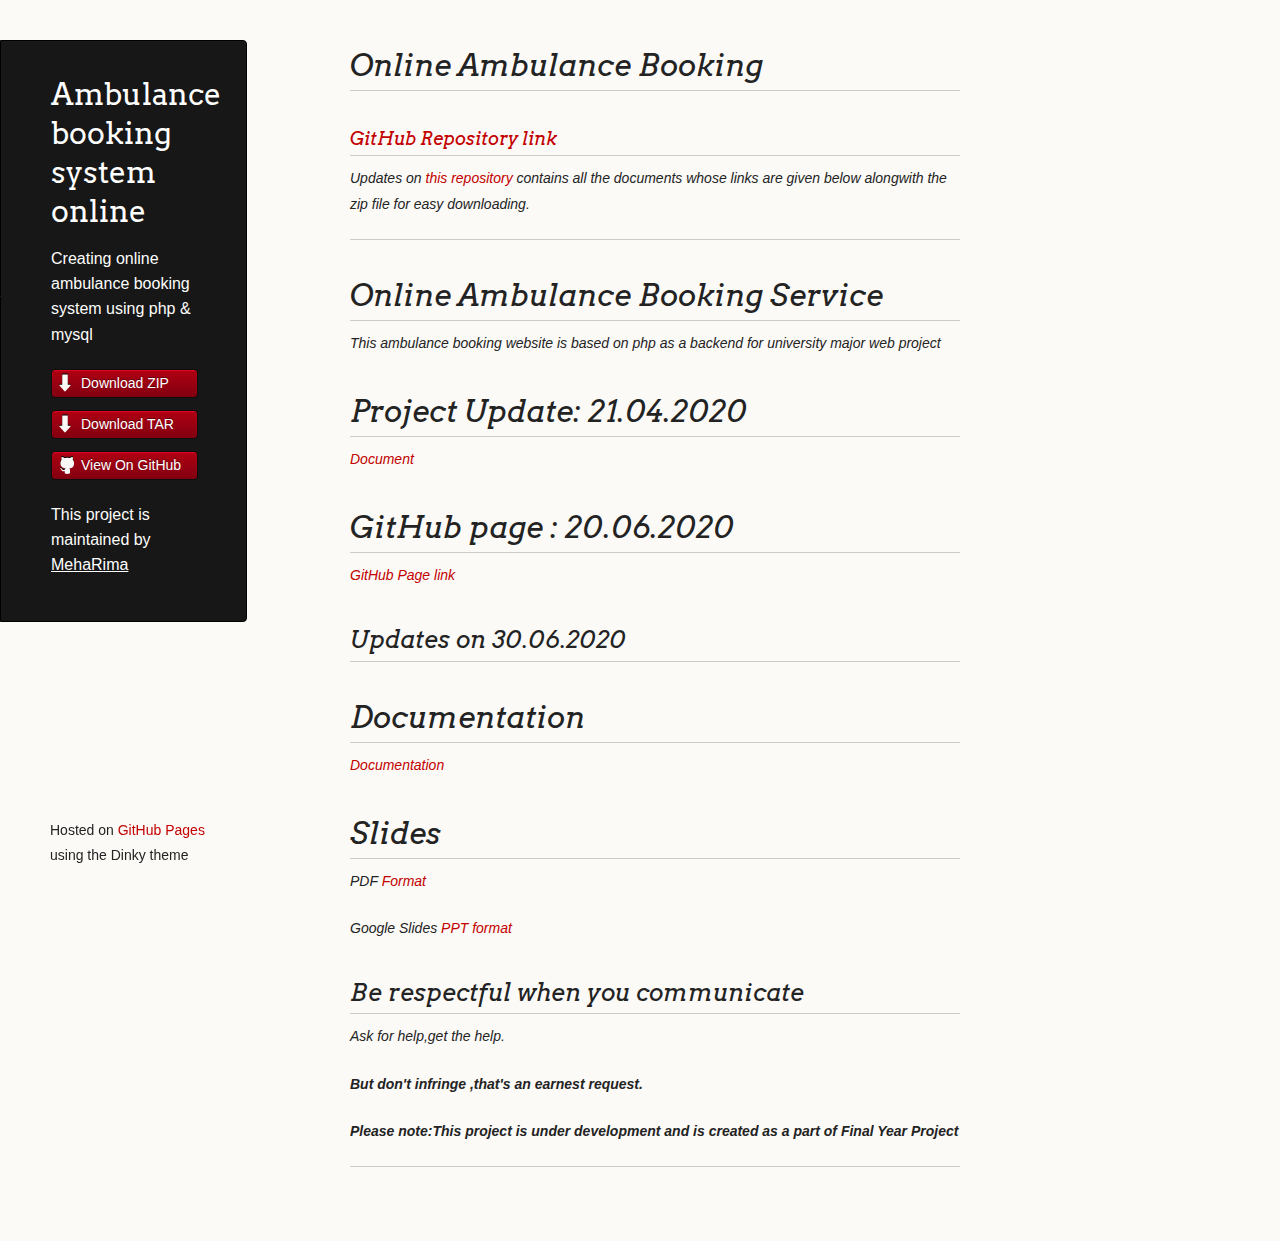
<file: Ambulance Booking/index.html>
<!doctype html>
<html>
  <head>
    <meta charset="utf-8">
    <meta http-equiv="X-UA-Compatible" content="chrome=1">
    <title>Ambulance booking system online by MehaRima</title>

    <link rel="stylesheet" href="stylesheets/styles.css">
    <link rel="stylesheet" href="stylesheets/github-light.css">
    <script src="javascripts/scale.fix.js"></script>
    <meta name="viewport" content="width=device-width, initial-scale=1, user-scalable=no">
    <!--[if lt IE 9]>
    <script src="//html5shiv.googlecode.com/svn/trunk/html5.js"></script>
    <![endif]-->
  </head>
  <body>
    <div class="wrapper">
      <header>
        <h1 class="header">Ambulance booking system online</h1>
        <p class="header">Creating online ambulance booking system using php &amp; mysql</p>

        <ul>
          <li class="download"><a class="buttons" href="https://github.com/MehaRima/online_ambulance_booking_service/zipball/master">Download ZIP</a></li>
          <li class="download"><a class="buttons" href="https://github.com/MehaRima/online_ambulance_booking_service/tarball/master">Download TAR</a></li>
          <li><a class="buttons github" href="https://github.com/MehaRima/online_ambulance_booking_service">View On GitHub</a></li>
        </ul>

        <p class="header">This project is maintained by <a class="header name" href="https://github.com/MehaRima">MehaRima</a></p>


      </header>
      <section>
        <blockquote>
<blockquote>
<h1>
<a id="online-ambulance-booking" class="anchor" href="#online-ambulance-booking" aria-hidden="true"><span aria-hidden="true" class="octicon octicon-link"></span></a>Online Ambulance Booking</h1>
<h3>
<a id="github-repository-link" class="anchor" href="#github-repository-link" aria-hidden="true"><span aria-hidden="true" class="octicon octicon-link"></span></a><a href="https://meharima.github.io/online_ambulance_booking_service/">GitHub Repository link</a>
</h3>
</blockquote>
</blockquote>
<blockquote>
<blockquote>
<p>Updates on
<strong><a href="https://meharima.github.io/WebApplication/">this repository</a></strong>
contains all the documents whose links are given below alongwith the zip file for easy downloading.</p>
</blockquote>
</blockquote>
<blockquote>
<blockquote>
<hr>
</blockquote>
</blockquote>
<blockquote>
<blockquote>
<h1>
<a id="online-ambulance-booking-service" class="anchor" href="#online-ambulance-booking-service" aria-hidden="true"><span aria-hidden="true" class="octicon octicon-link"></span></a>Online Ambulance Booking Service</h1>
</blockquote>
</blockquote>
<blockquote>
<blockquote>
<p>This ambulance booking website is based on php as a backend for university major web project</p>
</blockquote>
</blockquote>
<blockquote>
<blockquote>
<h1>
<a id="project-update-21042020" class="anchor" href="#project-update-21042020" aria-hidden="true"><span aria-hidden="true" class="octicon octicon-link"></span></a>Project Update: 21.04.2020</h1>
</blockquote>
</blockquote>
<blockquote>
<blockquote>
<p><a href="https://docs.google.com/document/d/e/2PACX-1vSNHORkCzjNMBzHy1qewcqMhWAtXiYp2ru2l09j-NJL39rAijfrOt_azM-Wkv573dCNUzVCE-WHEWqt/pub">Document</a></p>
<h1>
<a id="github-page--20062020" class="anchor" href="#github-page--20062020" aria-hidden="true"><span aria-hidden="true" class="octicon octicon-link"></span></a>GitHub page : 20.06.2020</h1>
</blockquote>
</blockquote>
<blockquote>
<blockquote>
<p><a href="https://meharima.github.io/online_ambulance_booking_service/">GitHub Page link</a></p>
</blockquote>
</blockquote>
<blockquote>
<blockquote>
<h2>
<a id="updates-on-30062020" class="anchor" href="#updates-on-30062020" aria-hidden="true"><span aria-hidden="true" class="octicon octicon-link"></span></a>Updates on <em>30.06.2020</em>
</h2>
</blockquote>
</blockquote>
<blockquote>
<blockquote>
<h1>
<a id="documentation" class="anchor" href="#documentation" aria-hidden="true"><span aria-hidden="true" class="octicon octicon-link"></span></a>Documentation</h1>
<p><a href="https://docs.google.com/document/d/1alv433NpcmSsteQpbXR5OGWcF-3XErqJuvVmkBET-8g/edit?usp=sharing">Documentation</a></p>
</blockquote>
</blockquote>
<blockquote>
<blockquote>
<h1>
<a id="slides" class="anchor" href="#slides" aria-hidden="true"><span aria-hidden="true" class="octicon octicon-link"></span></a>Slides</h1>
</blockquote>
</blockquote>
<blockquote>
<blockquote>
<p><em>PDF</em>
<a href="https://github.com/MehaRima/WebApplication/blob/master/PPT%20Major%20project.pdf">Format</a></p>
</blockquote>
</blockquote>
<blockquote>
<blockquote>
<p><em>Google Slides</em>
<a href="https://docs.google.com/presentation/d/1uTM_rTVlEaN3T8HKYE_00S49B31z2SRQOwuoUglfGQM/edit?usp=sharing">PPT format</a></p>
</blockquote>
</blockquote>
<blockquote>
<blockquote>
<h2>
<a id="be-respectful-when-you-communicate" class="anchor" href="#be-respectful-when-you-communicate" aria-hidden="true"><span aria-hidden="true" class="octicon octicon-link"></span></a>Be respectful when you communicate</h2>
</blockquote>
</blockquote>
<blockquote>
<blockquote>
<p><em>Ask for help,get the help.</em></p>
</blockquote>
</blockquote>
<blockquote>
<blockquote>
<p><strong>But don't infringe ,that's an earnest request.</strong></p>
</blockquote>
</blockquote>
<blockquote>
<blockquote>
<p><strong>Please note:This project is under development and is created as a part of Final Year Project</strong></p>
</blockquote>
</blockquote>
<blockquote>
<blockquote>
<hr>
</blockquote>
</blockquote>
      </section>
      <footer>
        <p><small>Hosted on <a href="https://pages.github.com">GitHub Pages</a> using the Dinky theme</small></p>
      </footer>
    </div>
    <!--[if !IE]><script>fixScale(document);</script><![endif]-->
		
  </body>
</html>
</file>
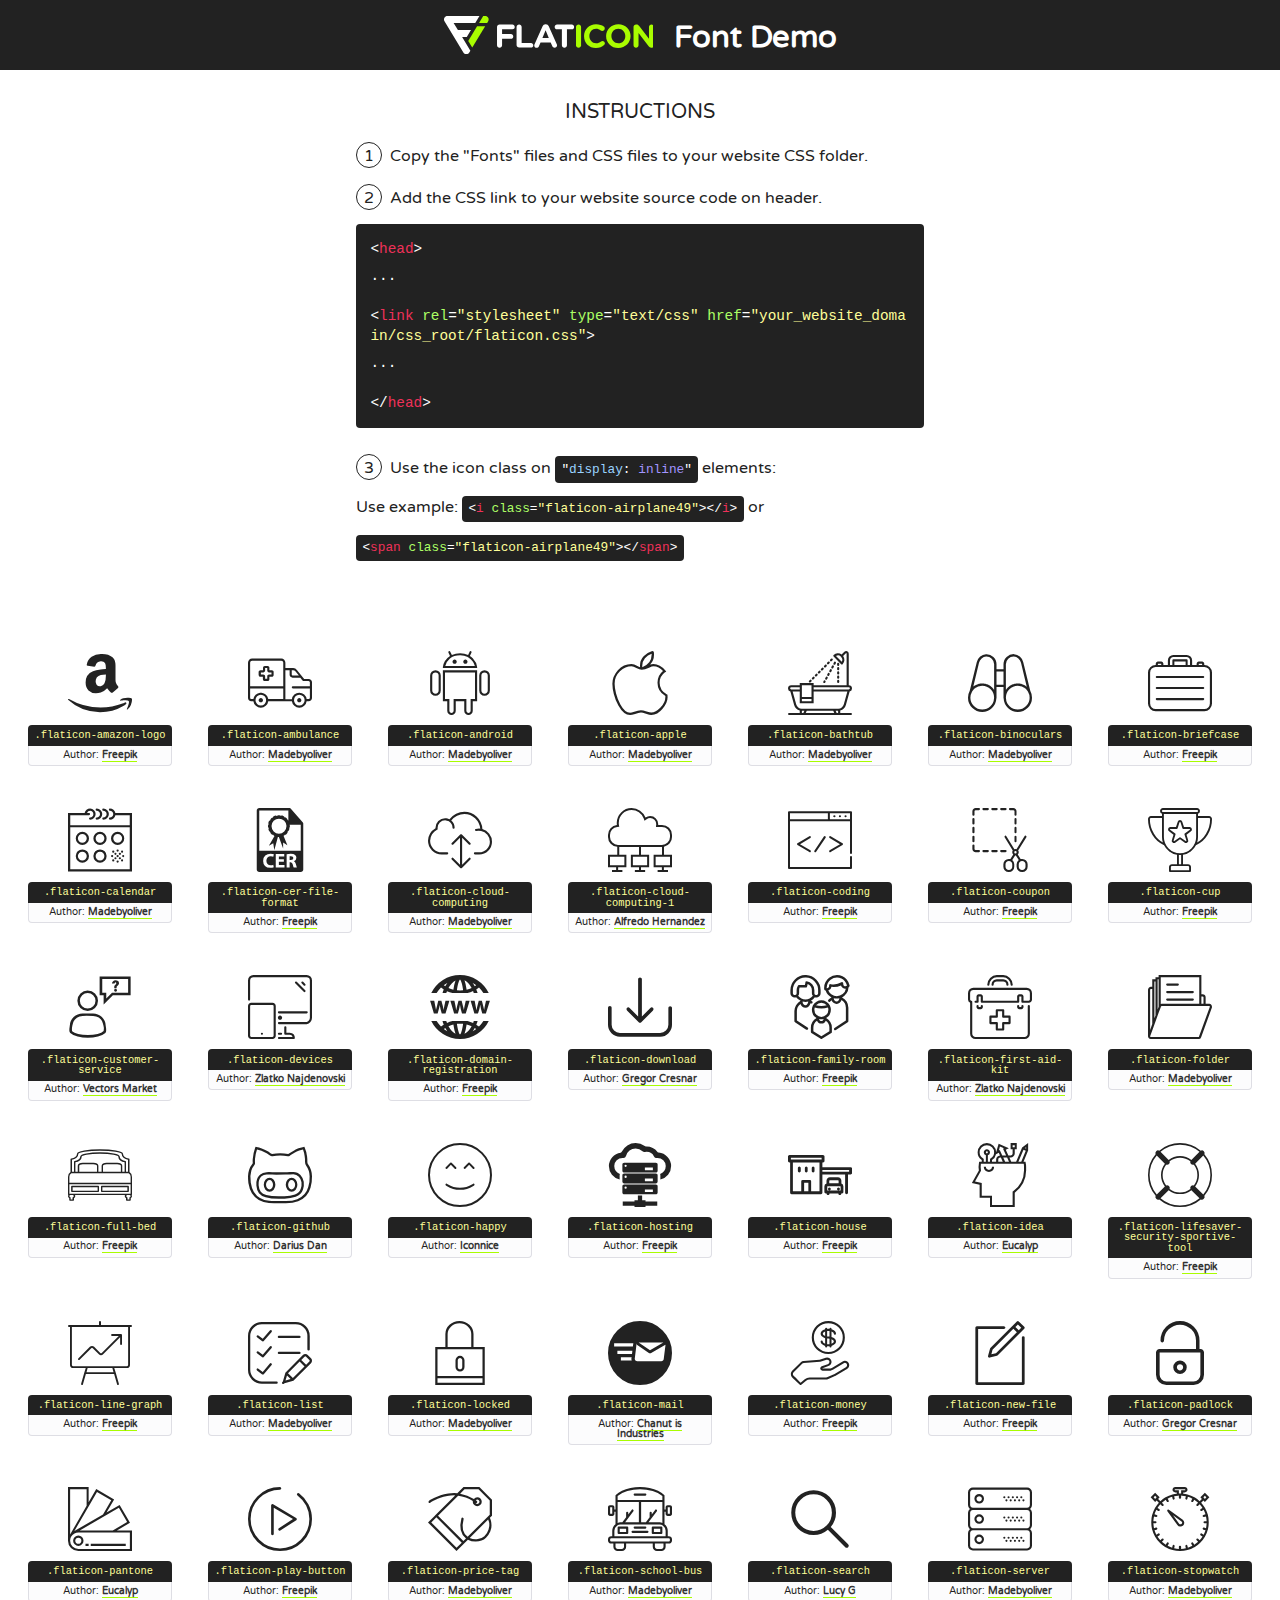
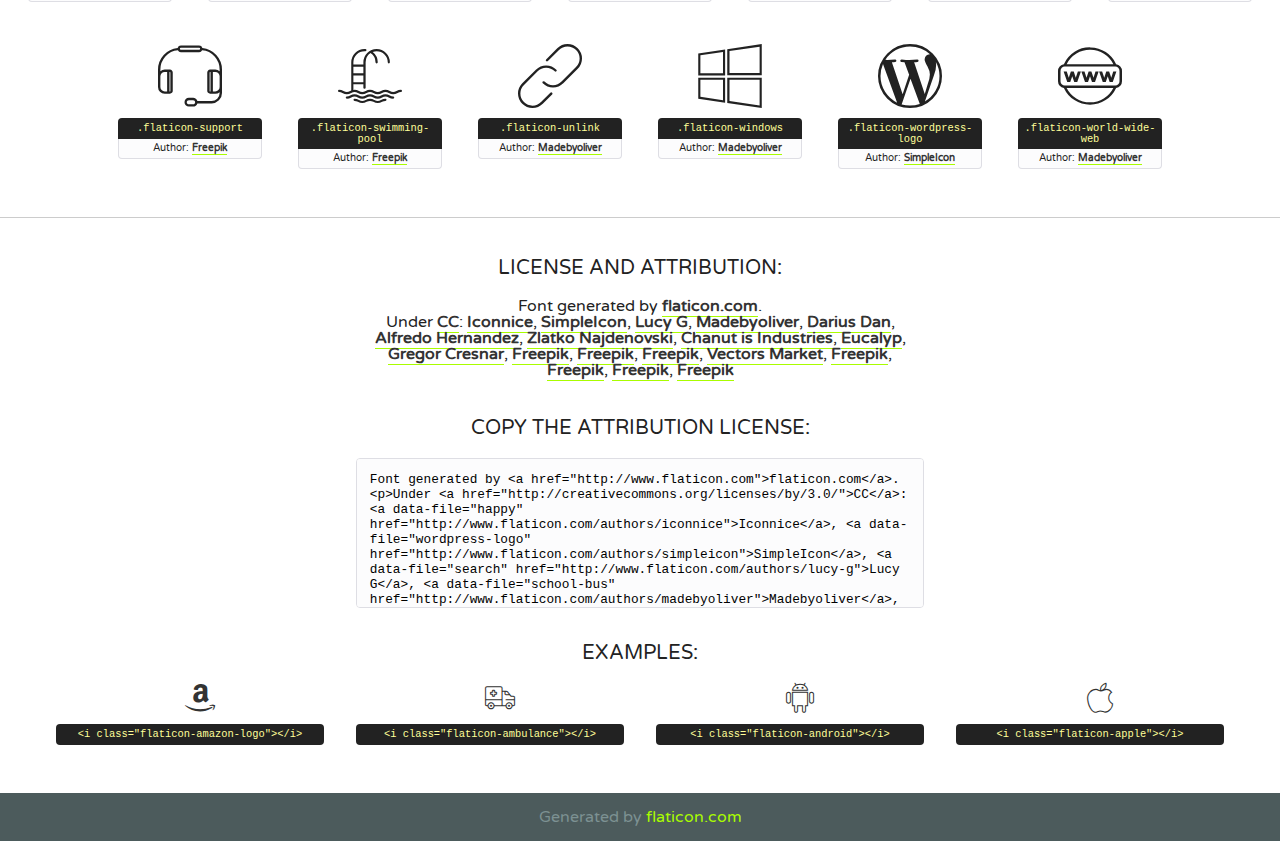
<file: Main Website/fonts/flaticon.html>
<!DOCTYPE html>
<!--
  Flaticon icon font: Flaticon
  Creation date: 26/09/2016 00:56
-->
<html>
<!DOCTYPE html>
<html>

<head>
    <title>Flaticon WebFont</title>
    <link href="http://fonts.googleapis.com/css?family=Varela+Round" rel="stylesheet" type="text/css" />
    <link rel="stylesheet" type="text/css" href="flaticon.css">
    <meta charset="UTF-8">
    <style>
    html, body, div, span, applet, object, iframe,
    h1, h2, h3, h4, h5, h6, p, blockquote, pre,
    a, abbr, acronym, address, big, cite, code,
    del, dfn, em, img, ins, kbd, q, s, samp,
    small, strike, strong, sub, sup, tt, var,
    b, u, i, center,
    dl, dt, dd, ol, ul, li,
    fieldset, form, label, legend,
    table, caption, tbody, tfoot, thead, tr, th, td,
    article, aside, canvas, details, embed, 
    figure, figcaption, footer, header, hgroup, 
    menu, nav, output, ruby, section, summary,
    time, mark, audio, video {
        margin: 0;
        padding: 0;
        border: 0;
        font-size: 100%;
        font: inherit;
        vertical-align: baseline;
    }
    /* HTML5 display-role reset for older browsers */
    article, aside, details, figcaption, figure, 
    footer, header, hgroup, menu, nav, section {
        display: block;
    }
    body {
        line-height: 1;
    }
    ol, ul {
        list-style: none;
    }
    blockquote, q {
        quotes: none;
    }
    blockquote:before, blockquote:after,
    q:before, q:after {
        content: '';
        content: none;
    }
    table {
        border-collapse: collapse;
        border-spacing: 0;
    }
    body {
        font-family: 'Varela Round', Helvetica, Arial, sans-serif;
        font-size: 16px;
        color: #222;
    }
    a {
        color: #333;
        border-bottom: 1px solid #a9fd00;
        font-weight: bold;
        text-decoration: none;
    }
    * {
        -moz-box-sizing: border-box;
        -webkit-box-sizing: border-box;
        box-sizing: border-box;
        margin: 0;
        padding: 0;
    }
    [class^="flaticon-"]:before, [class*=" flaticon-"]:before, [class^="flaticon-"]:after, [class*=" flaticon-"]:after {
        font-family: Flaticon;
        font-size: 30px;
        font-style: normal;
        margin-left: 20px;
        color: #333;
    }
    .wrapper {
        max-width: 600px;
        margin: auto;
        padding: 0 1em;
    }
    .title {
        font-size: 1.25em;
        text-align: center;
        margin-bottom: 1em;
        text-transform: uppercase;
    }
    header {
        text-align: center;
        background-color: #222;
        color: #fff;
        padding: 1em;
    }
    header .logo {
        width: 210px;
        height: 38px;
        display: inline-block;
        vertical-align: middle;
        margin-right: 1em;
        border: none;
    }
    header strong {
        font-size: 1.95em;
        font-weight: bold;
        vertical-align: middle;
        margin-top: 5px;
        display: inline-block;
    }
    .demo {
        margin: 2em auto;
        line-height: 1.25em;
    }
    .demo ul li {
        margin-bottom: 1em;
    }
    .demo ul li .num {
        color: #222;
        border-radius: 20px;
        display: inline-block;
        width: 26px;
        padding: 3px;
        height: 26px;
        text-align: center;
        margin-right: 0.5em;
        border: 1px solid #222;
    }
    .demo ul li code {
        background-color: #222;
        border-radius: 4px;
        padding: 0.25em 0.5em;
        display: inline-block;
        color: #fff;
        font-family: Consolas,Monaco,Lucida Console,Liberation Mono,DejaVu Sans Mono,Bitstream Vera Sans Mono,Courier New, monospace;
        font-weight: lighter;
        margin-top: 1em;
        font-size: 0.8em;
        word-break: break-all;
    }
    .demo ul li code.big {
        padding: 1em;
        font-size: 0.9em;
    }
    .demo ul li code .red {
        color: #EF3159;
    }
    .demo ul li code .green {
        color: #ACFF65;
    }
    .demo ul li code .yellow {
        color: #FFFF99;
    }
    .demo ul li code .blue {
        color: #99D3FF;
    }
    .demo ul li code .purple {
        color: #A295FF;
    }
    .demo ul li code .dots {
        margin-top: 0.5em;
        display: block;
    }
    #glyphs {
        border-bottom: 1px solid #ccc;
        padding: 2em 0;
        text-align: center;
    }
    .glyph {
        display: inline-block;
        width: 9em;
        margin: 1em;
        text-align: center;
        vertical-align: top;
        background: #FFF;
    }
    .glyph .glyph-icon {
        padding: 10px;
        display: block;
        font-family:"Flaticon";
        font-size: 64px;
        line-height: 1;
    }
    .glyph .glyph-icon:before {
        font-size: 64px;
        color: #222;
        margin-left: 0;
    }
    .class-name {
        font-size: 0.65em;
        background-color: #222;
        color: #fff;
        border-radius: 4px 4px 0 0;
        padding: 0.5em;
        color: #FFFF99;
        font-family: Consolas,Monaco,Lucida Console,Liberation Mono,DejaVu Sans Mono,Bitstream Vera Sans Mono,Courier New, monospace;
    }
    .author-name {
        font-size: 0.6em;
        background-color: #fcfcfd;
        border: 1px solid #DEDEE4;
        border-top: 0;
        border-radius: 0 0 4px 4px;
        padding: 0.5em;
    }
    .class-name:last-child {
        font-size: 10px;
        color:#888;
    }
    .class-name:last-child a {
        font-size: 10px;
        color:#555;
    }
    .class-name:last-child a:hover {
        color:#a9fd00;
    }
    .glyph > input {
        display: block;
        width: 100px;
        margin: 5px auto;
        text-align: center;
        font-size: 12px;
        cursor: text;
    }
    .glyph > input.icon-input {
        font-family:"Flaticon";
        font-size: 16px;
        margin-bottom: 10px;
    }
    .attribution .title {
        margin-top: 2em;
    }
    .attribution textarea {
        background-color: #fcfcfd;
        padding: 1em;
        border: none;
        box-shadow: none;
        border: 1px solid #DEDEE4;
        border-radius: 4px;
        resize: none;
        width: 100%;
        height: 150px;
        font-size: 0.8em;
        font-family: Consolas,Monaco,Lucida Console,Liberation Mono,DejaVu Sans Mono,Bitstream Vera Sans Mono,Courier New, monospace;
        -webkit-appearance: none;
    }
    .iconsuse {
        margin: 2em auto;
        text-align: center;
        max-width: 1200px;
    }
    .iconsuse:after {
        content: '';
        display: table;
        clear: both;
    }
    .iconsuse .image {
        float: left;
        width: 25%;
        padding: 0 1em;
    }
    .iconsuse .image p {
        margin-bottom: 1em;
    }
    .iconsuse .image span {
        display: block;
        font-size: 0.65em;
        background-color: #222;
        color: #fff;
        border-radius: 4px;
        padding: 0.5em;
        color: #FFFF99;
        margin-top: 1em;
        font-family: Consolas,Monaco,Lucida Console,Liberation Mono,DejaVu Sans Mono,Bitstream Vera Sans Mono,Courier New, monospace;
    }
    #footer {
        text-align: center;
        background-color: #4C5B5C;
        color: #7c9192;
        padding: 1em;
    }
    #footer a {
        border: none;
        color: #a9fd00;
        font-weight: normal;
    }
    @media (max-width: 960px) {
        .iconsuse .image {
            width: 50%;
        }
    }
    @media (max-width: 560px) {
        .iconsuse .image {
            width: 100%;
        }
    }
    </style>
</head>

<body class="characters-off">

    <header>
        <a href="http://www.flaticon.com" target="_blank" class="logo">
            <svg version="1.1" xmlns="http://www.w3.org/2000/svg" xmlns:xlink="http://www.w3.org/1999/xlink" xmlns:a="http://ns.adobe.com/AdobeSVGViewerExtensions/3.0/" viewBox="0 0 560.875 102.036" enable-background="new 0 0 560.875 102.036" xml:space="preserve">
                <defs>
                </defs>
                <g>
                    <g class="letters">
                        <path fill="#ffffff" d="M141.596,29.675c0-3.777,2.985-6.767,6.764-6.767h34.438c3.426,0,6.15,2.728,6.15,6.15
                        c0,3.43-2.724,6.149-6.15,6.149h-27.674v13.091h23.719c3.429,0,6.151,2.724,6.151,6.15c0,3.43-2.723,6.149-6.151,6.149h-23.719
                        v17.574c0,3.773-2.986,6.761-6.764,6.761c-3.779,0-6.764-2.989-6.764-6.761V29.675z"></path>
                        <path fill="#ffffff" d="M193.844,29.149c0-3.781,2.985-6.767,6.764-6.767c3.776,0,6.763,2.985,6.763,6.767v42.957h25.039
                        c3.426,0,6.149,2.726,6.149,6.153c0,3.425-2.723,6.15-6.149,6.15h-31.802c-3.779,0-6.764-2.986-6.764-6.768V29.149z"></path>
                        <path fill="#ffffff" d="M241.891,75.71l21.438-48.407c1.492-3.341,4.215-5.357,7.906-5.357h0.792
                        c3.686,0,6.323,2.017,7.815,5.357l21.439,48.407c0.436,0.967,0.701,1.845,0.701,2.723c0,3.602-2.809,6.501-6.414,6.501
                        c-3.161,0-5.269-1.845-6.499-4.655l-4.132-9.661h-27.059l-4.301,10.102c-1.144,2.631-3.426,4.214-6.237,4.214
                        c-3.517,0-6.24-2.81-6.24-6.325C241.1,77.64,241.451,76.677,241.891,75.71z M279.932,58.666l-8.521-20.297l-8.526,20.297H279.932
                        z"></path>
                        <path fill="#ffffff" d="M314.864,35.387H301.86c-3.429,0-6.239-2.813-6.239-6.238c0-3.429,2.811-6.24,6.239-6.24h39.533
                        c3.426,0,6.237,2.811,6.237,6.24c0,3.425-2.811,6.238-6.237,6.238h-13.001v42.785c0,3.773-2.99,6.761-6.764,6.761
                        c-3.779,0-6.764-2.989-6.764-6.761V35.387z"></path>
                        <path fill="#A9FD00" d="M352.615,29.149c0-3.781,2.985-6.767,6.767-6.767c3.774,0,6.761,2.985,6.761,6.767v49.024
                        c0,3.773-2.987,6.761-6.761,6.761c-3.781,0-6.767-2.989-6.767-6.761V29.149z"></path>
                        <path fill="#A9FD00" d="M374.132,53.836v-0.179c0-17.481,13.178-31.801,32.065-31.801c9.22,0,15.459,2.458,20.557,6.238
                        c1.402,1.054,2.637,2.985,2.637,5.357c0,3.692-2.985,6.59-6.681,6.59c-1.845,0-3.071-0.702-4.044-1.319
                        c-3.776-2.813-7.729-4.393-12.562-4.393c-10.364,0-17.831,8.611-17.831,19.154v0.173c0,10.542,7.291,19.329,17.831,19.329
                        c5.715,0,9.492-1.756,13.359-4.834c1.049-0.874,2.458-1.491,4.039-1.491c3.429,0,6.325,2.813,6.325,6.236
                        c0,2.106-1.056,3.78-2.282,4.834c-5.539,4.834-12.036,7.733-21.878,7.733C387.572,85.464,374.132,71.493,374.132,53.836z"></path>
                        <path fill="#A9FD00" d="M433.009,53.836v-0.179c0-17.481,13.79-31.801,32.766-31.801c18.981,0,32.592,14.143,32.592,31.628v0.173
                        c0,17.483-13.785,31.807-32.769,31.807C446.625,85.464,433.009,71.32,433.009,53.836z M484.224,53.836v-0.179
                        c0-10.539-7.725-19.326-18.626-19.326c-10.893,0-18.449,8.611-18.449,19.154v0.173c0,10.542,7.73,19.329,18.626,19.329
                        C476.676,72.986,484.224,64.378,484.224,53.836z"></path>
                        <path fill="#A9FD00" d="M506.233,29.321c0-3.774,2.99-6.763,6.767-6.763h1.401c3.252,0,5.183,1.583,7.029,3.953l26.093,34.265
                        V29.059c0-3.692,2.99-6.677,6.681-6.677c3.683,0,6.671,2.985,6.671,6.677v48.934c0,3.78-2.987,6.765-6.764,6.765h-0.436
                        c-3.257,0-5.188-1.581-7.034-3.953l-27.056-35.492v32.944c0,3.687-2.985,6.676-6.678,6.676c-3.683,0-6.673-2.989-6.673-6.676
                        V29.321z"></path>
                    </g>
                    <g class="insignia">
                        <path fill="#ffffff" d="M48.372,56.137h12.517l11.156-18.537H37.186L25.688,18.539h57.825L94.668,0H9.271
                        C5.925,0,2.842,1.801,1.198,4.716c-1.644,2.907-1.593,6.482,0.134,9.343l50.38,83.501c1.678,2.781,4.689,4.476,7.938,4.476
                        c3.246,0,6.257-1.695,7.935-4.476l2.898-4.804L48.372,56.137z"></path>
                        <g class="i">
                            <path fill="#A9FD00" d="M93.575,18.539h0.031v0.004l21.652,0.004l2.705-4.488c1.727-2.861,1.778-6.436,0.133-9.343
                            C116.454,1.801,113.371,0,110.026,0h-5.294L93.575,18.539z"></path>
                            <polygon fill="#A9FD00" points="88.291,27.356 64.725,66.486 75.519,84.404 109.942,27.356"></polygon>
                        </g>
                    </g>
                </g>
            </svg>
        </a>
        <strong>Font Demo</strong>
    </header>


    <section class="demo wrapper">

        <p class="title">Instructions</p>

        <ul>
            <li>
                <span class="num">1</span>Copy the "Fonts" files and CSS files to your website CSS folder.
            </li>
            <li>
                <span class="num">2</span>Add the CSS link to your website source code on header.
                <code class="big">
                    &lt;<span class="red">head</span>&gt;
                    <br/><span class="dots">...</span>
                    <br/>&lt;<span class="red">link</span> <span class="green">rel</span>=<span class="yellow">"stylesheet"</span> <span class="green">type</span>=<span class="yellow">"text/css"</span> <span class="green">href</span>=<span class="yellow">"your_website_domain/css_root/flaticon.css"</span>&gt;
                    <br/><span class="dots">...</span>
                    <br/>&lt;/<span class="red">head</span>&gt;
                </code>
            </li>

            <li>
                <p>
                    <span class="num">3</span>Use the icon class on <code>"<span class="blue">display</span>:<span class="purple"> inline</span>"</code> elements:
                    <br />
                    Use example: <code>&lt;<span class="red">i</span> <span class="green">class</span>=<span class="yellow">&quot;flaticon-airplane49&quot;</span>&gt;&lt;/<span class="red">i</span>&gt;</code> or <code>&lt;<span class="red">span</span> <span class="green">class</span>=<span class="yellow">&quot;flaticon-airplane49&quot;</span>&gt;&lt;/<span class="red">span</span>&gt;</code>
            </li>
        </ul>

    </section>




   <section id="glyphs">          
    
      
        <div class="glyph"><div class="glyph-icon flaticon-amazon-logo"></div>
            <div class="class-name">.flaticon-amazon-logo</div>
            <div class="author-name">Author: <a data-file="amazon-logo" href="http://www.freepik.com">Freepik</a> </div> 
        </div>        
        
        <div class="glyph"><div class="glyph-icon flaticon-ambulance"></div>
            <div class="class-name">.flaticon-ambulance</div>
            <div class="author-name">Author: <a data-file="ambulance" href="http://www.flaticon.com/authors/madebyoliver">Madebyoliver</a> </div> 
        </div>        
        
        <div class="glyph"><div class="glyph-icon flaticon-android"></div>
            <div class="class-name">.flaticon-android</div>
            <div class="author-name">Author: <a data-file="android" href="http://www.flaticon.com/authors/madebyoliver">Madebyoliver</a> </div> 
        </div>        
        
        <div class="glyph"><div class="glyph-icon flaticon-apple"></div>
            <div class="class-name">.flaticon-apple</div>
            <div class="author-name">Author: <a data-file="apple" href="http://www.flaticon.com/authors/madebyoliver">Madebyoliver</a> </div> 
        </div>        
        
        <div class="glyph"><div class="glyph-icon flaticon-bathtub"></div>
            <div class="class-name">.flaticon-bathtub</div>
            <div class="author-name">Author: <a data-file="bathtub" href="http://www.flaticon.com/authors/madebyoliver">Madebyoliver</a> </div> 
        </div>        
        
        <div class="glyph"><div class="glyph-icon flaticon-binoculars"></div>
            <div class="class-name">.flaticon-binoculars</div>
            <div class="author-name">Author: <a data-file="binoculars" href="http://www.flaticon.com/authors/madebyoliver">Madebyoliver</a> </div> 
        </div>        
        
        <div class="glyph"><div class="glyph-icon flaticon-briefcase"></div>
            <div class="class-name">.flaticon-briefcase</div>
            <div class="author-name">Author: <a data-file="briefcase" href="http://www.flaticon.com/authors/freepik">Freepik</a> </div> 
        </div>        
        
        <div class="glyph"><div class="glyph-icon flaticon-calendar"></div>
            <div class="class-name">.flaticon-calendar</div>
            <div class="author-name">Author: <a data-file="calendar" href="http://www.flaticon.com/authors/madebyoliver">Madebyoliver</a> </div> 
        </div>        
        
        <div class="glyph"><div class="glyph-icon flaticon-cer-file-format"></div>
            <div class="class-name">.flaticon-cer-file-format</div>
            <div class="author-name">Author: <a data-file="cer-file-format" href="http://www.freepik.com">Freepik</a> </div> 
        </div>        
        
        <div class="glyph"><div class="glyph-icon flaticon-cloud-computing"></div>
            <div class="class-name">.flaticon-cloud-computing</div>
            <div class="author-name">Author: <a data-file="cloud-computing" href="http://www.flaticon.com/authors/madebyoliver">Madebyoliver</a> </div> 
        </div>        
        
        <div class="glyph"><div class="glyph-icon flaticon-cloud-computing-1"></div>
            <div class="class-name">.flaticon-cloud-computing-1</div>
            <div class="author-name">Author: <a data-file="cloud-computing-1" href="http://www.flaticon.com/authors/alfredo-hernandez">Alfredo Hernandez</a> </div> 
        </div>        
        
        <div class="glyph"><div class="glyph-icon flaticon-coding"></div>
            <div class="class-name">.flaticon-coding</div>
            <div class="author-name">Author: <a data-file="coding" href="http://www.flaticon.com/authors/freepik">Freepik</a> </div> 
        </div>        
        
        <div class="glyph"><div class="glyph-icon flaticon-coupon"></div>
            <div class="class-name">.flaticon-coupon</div>
            <div class="author-name">Author: <a data-file="coupon" href="http://www.flaticon.com/authors/freepik">Freepik</a> </div> 
        </div>        
        
        <div class="glyph"><div class="glyph-icon flaticon-cup"></div>
            <div class="class-name">.flaticon-cup</div>
            <div class="author-name">Author: <a data-file="cup" href="http://www.flaticon.com/authors/freepik">Freepik</a> </div> 
        </div>        
        
        <div class="glyph"><div class="glyph-icon flaticon-customer-service"></div>
            <div class="class-name">.flaticon-customer-service</div>
            <div class="author-name">Author: <a data-file="customer-service" href="http://www.flaticon.com/authors/vectors-market">Vectors Market</a> </div> 
        </div>        
        
        <div class="glyph"><div class="glyph-icon flaticon-devices"></div>
            <div class="class-name">.flaticon-devices</div>
            <div class="author-name">Author: <a data-file="devices" href="http://www.flaticon.com/authors/zlatko-najdenovski">Zlatko Najdenovski</a> </div> 
        </div>        
        
        <div class="glyph"><div class="glyph-icon flaticon-domain-registration"></div>
            <div class="class-name">.flaticon-domain-registration</div>
            <div class="author-name">Author: <a data-file="domain-registration" href="http://www.freepik.com">Freepik</a> </div> 
        </div>        
        
        <div class="glyph"><div class="glyph-icon flaticon-download"></div>
            <div class="class-name">.flaticon-download</div>
            <div class="author-name">Author: <a data-file="download" href="http://www.flaticon.com/authors/gregor-cresnar">Gregor Cresnar</a> </div> 
        </div>        
        
        <div class="glyph"><div class="glyph-icon flaticon-family-room"></div>
            <div class="class-name">.flaticon-family-room</div>
            <div class="author-name">Author: <a data-file="family-room" href="http://www.flaticon.com/authors/freepik">Freepik</a> </div> 
        </div>        
        
        <div class="glyph"><div class="glyph-icon flaticon-first-aid-kit"></div>
            <div class="class-name">.flaticon-first-aid-kit</div>
            <div class="author-name">Author: <a data-file="first-aid-kit" href="http://www.flaticon.com/authors/zlatko-najdenovski">Zlatko Najdenovski</a> </div> 
        </div>        
        
        <div class="glyph"><div class="glyph-icon flaticon-folder"></div>
            <div class="class-name">.flaticon-folder</div>
            <div class="author-name">Author: <a data-file="folder" href="http://www.flaticon.com/authors/madebyoliver">Madebyoliver</a> </div> 
        </div>        
        
        <div class="glyph"><div class="glyph-icon flaticon-full-bed"></div>
            <div class="class-name">.flaticon-full-bed</div>
            <div class="author-name">Author: <a data-file="full-bed" href="http://www.freepik.com">Freepik</a> </div> 
        </div>        
        
        <div class="glyph"><div class="glyph-icon flaticon-github"></div>
            <div class="class-name">.flaticon-github</div>
            <div class="author-name">Author: <a data-file="github" href="http://www.flaticon.com/authors/darius-dan">Darius Dan</a> </div> 
        </div>        
        
        <div class="glyph"><div class="glyph-icon flaticon-happy"></div>
            <div class="class-name">.flaticon-happy</div>
            <div class="author-name">Author: <a data-file="happy" href="http://www.flaticon.com/authors/iconnice">Iconnice</a> </div> 
        </div>        
        
        <div class="glyph"><div class="glyph-icon flaticon-hosting"></div>
            <div class="class-name">.flaticon-hosting</div>
            <div class="author-name">Author: <a data-file="hosting" href="http://www.freepik.com">Freepik</a> </div> 
        </div>        
        
        <div class="glyph"><div class="glyph-icon flaticon-house"></div>
            <div class="class-name">.flaticon-house</div>
            <div class="author-name">Author: <a data-file="house" href="http://www.flaticon.com/authors/freepik">Freepik</a> </div> 
        </div>        
        
        <div class="glyph"><div class="glyph-icon flaticon-idea"></div>
            <div class="class-name">.flaticon-idea</div>
            <div class="author-name">Author: <a data-file="idea" href="http://www.flaticon.com/authors/eucalyp">Eucalyp</a> </div> 
        </div>        
        
        <div class="glyph"><div class="glyph-icon flaticon-lifesaver-security-sportive-tool"></div>
            <div class="class-name">.flaticon-lifesaver-security-sportive-tool</div>
            <div class="author-name">Author: <a data-file="lifesaver-security-sportive-tool" href="http://www.freepik.com">Freepik</a> </div> 
        </div>        
        
        <div class="glyph"><div class="glyph-icon flaticon-line-graph"></div>
            <div class="class-name">.flaticon-line-graph</div>
            <div class="author-name">Author: <a data-file="line-graph" href="http://www.flaticon.com/authors/freepik">Freepik</a> </div> 
        </div>        
        
        <div class="glyph"><div class="glyph-icon flaticon-list"></div>
            <div class="class-name">.flaticon-list</div>
            <div class="author-name">Author: <a data-file="list" href="http://www.flaticon.com/authors/madebyoliver">Madebyoliver</a> </div> 
        </div>        
        
        <div class="glyph"><div class="glyph-icon flaticon-locked"></div>
            <div class="class-name">.flaticon-locked</div>
            <div class="author-name">Author: <a data-file="locked" href="http://www.flaticon.com/authors/madebyoliver">Madebyoliver</a> </div> 
        </div>        
        
        <div class="glyph"><div class="glyph-icon flaticon-mail"></div>
            <div class="class-name">.flaticon-mail</div>
            <div class="author-name">Author: <a data-file="mail" href="http://www.flaticon.com/authors/chanut-is-industries">Chanut is Industries</a> </div> 
        </div>        
        
        <div class="glyph"><div class="glyph-icon flaticon-money"></div>
            <div class="class-name">.flaticon-money</div>
            <div class="author-name">Author: <a data-file="money" href="http://www.flaticon.com/authors/freepik">Freepik</a> </div> 
        </div>        
        
        <div class="glyph"><div class="glyph-icon flaticon-new-file"></div>
            <div class="class-name">.flaticon-new-file</div>
            <div class="author-name">Author: <a data-file="new-file" href="http://www.flaticon.com/authors/freepik">Freepik</a> </div> 
        </div>        
        
        <div class="glyph"><div class="glyph-icon flaticon-padlock"></div>
            <div class="class-name">.flaticon-padlock</div>
            <div class="author-name">Author: <a data-file="padlock" href="http://www.flaticon.com/authors/gregor-cresnar">Gregor Cresnar</a> </div> 
        </div>        
        
        <div class="glyph"><div class="glyph-icon flaticon-pantone"></div>
            <div class="class-name">.flaticon-pantone</div>
            <div class="author-name">Author: <a data-file="pantone" href="http://www.flaticon.com/authors/eucalyp">Eucalyp</a> </div> 
        </div>        
        
        <div class="glyph"><div class="glyph-icon flaticon-play-button"></div>
            <div class="class-name">.flaticon-play-button</div>
            <div class="author-name">Author: <a data-file="play-button" href="http://www.flaticon.com/authors/freepik">Freepik</a> </div> 
        </div>        
        
        <div class="glyph"><div class="glyph-icon flaticon-price-tag"></div>
            <div class="class-name">.flaticon-price-tag</div>
            <div class="author-name">Author: <a data-file="price-tag" href="http://www.flaticon.com/authors/madebyoliver">Madebyoliver</a> </div> 
        </div>        
        
        <div class="glyph"><div class="glyph-icon flaticon-school-bus"></div>
            <div class="class-name">.flaticon-school-bus</div>
            <div class="author-name">Author: <a data-file="school-bus" href="http://www.flaticon.com/authors/madebyoliver">Madebyoliver</a> </div> 
        </div>        
        
        <div class="glyph"><div class="glyph-icon flaticon-search"></div>
            <div class="class-name">.flaticon-search</div>
            <div class="author-name">Author: <a data-file="search" href="http://www.flaticon.com/authors/lucy-g">Lucy G</a> </div> 
        </div>        
        
        <div class="glyph"><div class="glyph-icon flaticon-server"></div>
            <div class="class-name">.flaticon-server</div>
            <div class="author-name">Author: <a data-file="server" href="http://www.flaticon.com/authors/madebyoliver">Madebyoliver</a> </div> 
        </div>        
        
        <div class="glyph"><div class="glyph-icon flaticon-stopwatch"></div>
            <div class="class-name">.flaticon-stopwatch</div>
            <div class="author-name">Author: <a data-file="stopwatch" href="http://www.flaticon.com/authors/madebyoliver">Madebyoliver</a> </div> 
        </div>        
        
        <div class="glyph"><div class="glyph-icon flaticon-support"></div>
            <div class="class-name">.flaticon-support</div>
            <div class="author-name">Author: <a data-file="support" href="http://www.flaticon.com/authors/freepik">Freepik</a> </div> 
        </div>        
        
        <div class="glyph"><div class="glyph-icon flaticon-swimming-pool"></div>
            <div class="class-name">.flaticon-swimming-pool</div>
            <div class="author-name">Author: <a data-file="swimming-pool" href="http://www.flaticon.com/authors/freepik">Freepik</a> </div> 
        </div>        
        
        <div class="glyph"><div class="glyph-icon flaticon-unlink"></div>
            <div class="class-name">.flaticon-unlink</div>
            <div class="author-name">Author: <a data-file="unlink" href="http://www.flaticon.com/authors/madebyoliver">Madebyoliver</a> </div> 
        </div>        
        
        <div class="glyph"><div class="glyph-icon flaticon-windows"></div>
            <div class="class-name">.flaticon-windows</div>
            <div class="author-name">Author: <a data-file="windows" href="http://www.flaticon.com/authors/madebyoliver">Madebyoliver</a> </div> 
        </div>        
        
        <div class="glyph"><div class="glyph-icon flaticon-wordpress-logo"></div>
            <div class="class-name">.flaticon-wordpress-logo</div>
            <div class="author-name">Author: <a data-file="wordpress-logo" href="http://www.flaticon.com/authors/simpleicon">SimpleIcon</a> </div> 
        </div>        
        
        <div class="glyph"><div class="glyph-icon flaticon-world-wide-web"></div>
            <div class="class-name">.flaticon-world-wide-web</div>
            <div class="author-name">Author: <a data-file="world-wide-web" href="http://www.flaticon.com/authors/madebyoliver">Madebyoliver</a> </div> 
        </div>        
        

    </section>



    <section class="attribution wrapper"   style="text-align:center;">

      <div class="title">License and attribution:</div><div class="attrDiv">Font generated by <a href="http://www.flaticon.com">flaticon.com</a>. <div><p>Under <a href="http://creativecommons.org/licenses/by/3.0/">CC</a>: <a data-file="happy" href="http://www.flaticon.com/authors/iconnice">Iconnice</a>, <a data-file="wordpress-logo" href="http://www.flaticon.com/authors/simpleicon">SimpleIcon</a>, <a data-file="search" href="http://www.flaticon.com/authors/lucy-g">Lucy G</a>, <a data-file="school-bus" href="http://www.flaticon.com/authors/madebyoliver">Madebyoliver</a>, <a data-file="github" href="http://www.flaticon.com/authors/darius-dan">Darius Dan</a>, <a data-file="cloud-computing-1" href="http://www.flaticon.com/authors/alfredo-hernandez">Alfredo Hernandez</a>, <a data-file="devices" href="http://www.flaticon.com/authors/zlatko-najdenovski">Zlatko Najdenovski</a>, <a data-file="mail" href="http://www.flaticon.com/authors/chanut-is-industries">Chanut is Industries</a>, <a data-file="pantone" href="http://www.flaticon.com/authors/eucalyp">Eucalyp</a>, <a data-file="padlock" href="http://www.flaticon.com/authors/gregor-cresnar">Gregor Cresnar</a>, <a data-file="swimming-pool" href="http://www.flaticon.com/authors/freepik">Freepik</a>, <a data-file="play-button" href="http://www.flaticon.com/authors/freepik">Freepik</a>, <a data-file="full-bed" href="http://www.freepik.com">Freepik</a>, <a data-file="customer-service" href="http://www.flaticon.com/authors/vectors-market">Vectors Market</a>, <a data-file="coding" href="http://www.flaticon.com/authors/freepik">Freepik</a>, <a data-file="support" href="http://www.flaticon.com/authors/freepik">Freepik</a>, <a data-file="house" href="http://www.flaticon.com/authors/freepik">Freepik</a>, <a data-file="family-room" href="http://www.flaticon.com/authors/freepik">Freepik</a></p>  </div>
      </div>
      <div class="title">Copy the Attribution License:</div>

    <textarea onclick="this.focus();this.select();">Font generated by &lt;a href=&quot;http://www.flaticon.com&quot;&gt;flaticon.com&lt;/a&gt;. <p>Under <a href="http://creativecommons.org/licenses/by/3.0/">CC</a>: <a data-file="happy" href="http://www.flaticon.com/authors/iconnice">Iconnice</a>, <a data-file="wordpress-logo" href="http://www.flaticon.com/authors/simpleicon">SimpleIcon</a>, <a data-file="search" href="http://www.flaticon.com/authors/lucy-g">Lucy G</a>, <a data-file="school-bus" href="http://www.flaticon.com/authors/madebyoliver">Madebyoliver</a>, <a data-file="github" href="http://www.flaticon.com/authors/darius-dan">Darius Dan</a>, <a data-file="cloud-computing-1" href="http://www.flaticon.com/authors/alfredo-hernandez">Alfredo Hernandez</a>, <a data-file="devices" href="http://www.flaticon.com/authors/zlatko-najdenovski">Zlatko Najdenovski</a>, <a data-file="mail" href="http://www.flaticon.com/authors/chanut-is-industries">Chanut is Industries</a>, <a data-file="pantone" href="http://www.flaticon.com/authors/eucalyp">Eucalyp</a>, <a data-file="padlock" href="http://www.flaticon.com/authors/gregor-cresnar">Gregor Cresnar</a>, <a data-file="swimming-pool" href="http://www.flaticon.com/authors/freepik">Freepik</a>, <a data-file="play-button" href="http://www.flaticon.com/authors/freepik">Freepik</a>, <a data-file="full-bed" href="http://www.freepik.com">Freepik</a>, <a data-file="customer-service" href="http://www.flaticon.com/authors/vectors-market">Vectors Market</a>, <a data-file="coding" href="http://www.flaticon.com/authors/freepik">Freepik</a>, <a data-file="support" href="http://www.flaticon.com/authors/freepik">Freepik</a>, <a data-file="house" href="http://www.flaticon.com/authors/freepik">Freepik</a>, <a data-file="family-room" href="http://www.flaticon.com/authors/freepik">Freepik</a></p>  
     </textarea>

    </section>

    <section class="iconsuse">

          <div class="title">Examples:</div>            
             
            <div class="image">
                <p>
                    <i class="glyph-icon flaticon-amazon-logo"></i> 
                    <span>&lt;i class=&quot;flaticon-amazon-logo&quot;&gt;&lt;/i&gt;</span>
                </p>
            </div>
            
            <div class="image">
                <p>
                    <i class="glyph-icon flaticon-ambulance"></i> 
                    <span>&lt;i class=&quot;flaticon-ambulance&quot;&gt;&lt;/i&gt;</span>
                </p>
            </div>
            
            <div class="image">
                <p>
                    <i class="glyph-icon flaticon-android"></i> 
                    <span>&lt;i class=&quot;flaticon-android&quot;&gt;&lt;/i&gt;</span>
                </p>
            </div>
            
            <div class="image">
                <p>
                    <i class="glyph-icon flaticon-apple"></i> 
                    <span>&lt;i class=&quot;flaticon-apple&quot;&gt;&lt;/i&gt;</span>
                </p>
            </div>
                       
        </div>
                            
    </section>

<div id="footer">
    <div>Generated by <a href="http://www.flaticon.com">flaticon.com</a>
    </div>
</div>



</body>
</html>
</file>
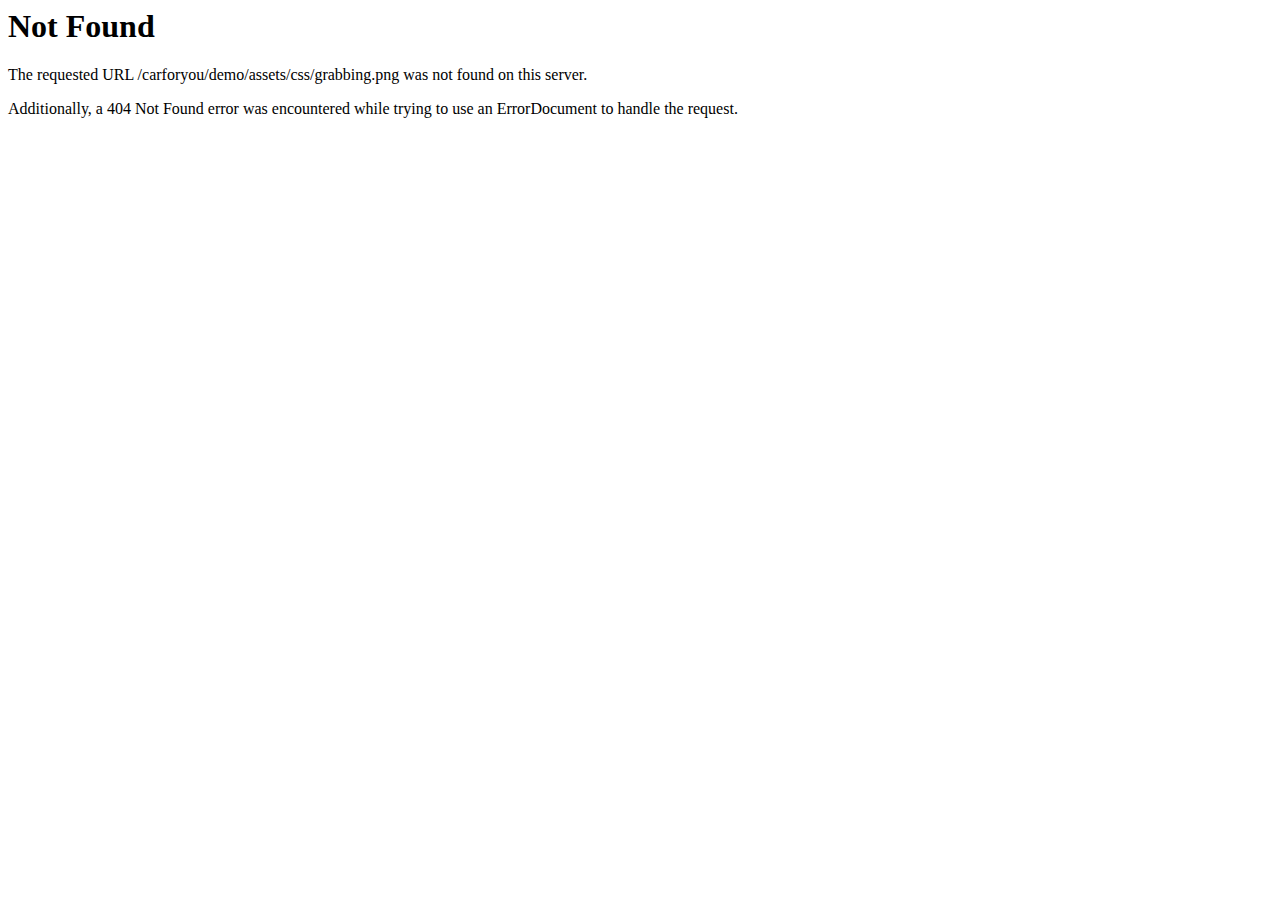
<file: Ambulance Booking/assets/css/grabbing.html>
<!DOCTYPE HTML PUBLIC "-//IETF//DTD HTML 2.0//EN">
<html><head>
<title>404 Not Found</title>
</head><body>
<h1>Not Found</h1>
<p>The requested URL /carforyou/demo/assets/css/grabbing.png was not found on this server.</p>
<p>Additionally, a 404 Not Found
error was encountered while trying to use an ErrorDocument to handle the request.</p>
</body></html>
</file>
<file: Ambulance Booking/stylesheets/github-light.css>
/*!
 * GitHub Light v0.4.1
 * Copyright (c) 2012 - 2017 GitHub, Inc.
 * Licensed under MIT (https://github.com/primer/github-syntax-theme-generator/blob/master/LICENSE)
 */

.pl-c /* comment, punctuation.definition.comment, string.comment */ {
  color: #6a737d;
}

.pl-c1 /* constant, entity.name.constant, variable.other.constant, variable.language, support, meta.property-name, support.constant, support.variable, meta.module-reference, markup.raw, meta.diff.header, meta.output */,
.pl-s .pl-v /* string variable */ {
  color: #005cc5;
}

.pl-e /* entity */,
.pl-en /* entity.name */ {
  color: #6f42c1;
}

.pl-smi /* variable.parameter.function, storage.modifier.package, storage.modifier.import, storage.type.java, variable.other */,
.pl-s .pl-s1 /* string source */ {
  color: #24292e;
}

.pl-ent /* entity.name.tag, markup.quote */ {
  color: #22863a;
}

.pl-k /* keyword, storage, storage.type */ {
  color: #d73a49;
}

.pl-s /* string */,
.pl-pds /* punctuation.definition.string, source.regexp, string.regexp.character-class */,
.pl-s .pl-pse .pl-s1 /* string punctuation.section.embedded source */,
.pl-sr /* string.regexp */,
.pl-sr .pl-cce /* string.regexp constant.character.escape */,
.pl-sr .pl-sre /* string.regexp source.ruby.embedded */,
.pl-sr .pl-sra /* string.regexp string.regexp.arbitrary-repitition */ {
  color: #032f62;
}

.pl-v /* variable */,
.pl-smw /* sublimelinter.mark.warning */ {
  color: #e36209;
}

.pl-bu /* invalid.broken, invalid.deprecated, invalid.unimplemented, message.error, brackethighlighter.unmatched, sublimelinter.mark.error */ {
  color: #b31d28;
}

.pl-ii /* invalid.illegal */ {
  color: #fafbfc;
  background-color: #b31d28;
}

.pl-c2 /* carriage-return */ {
  color: #fafbfc;
  background-color: #d73a49;
}

.pl-c2::before /* carriage-return */ {
  content: "^M";
}

.pl-sr .pl-cce /* string.regexp constant.character.escape */ {
  font-weight: bold;
  color: #22863a;
}

.pl-ml /* markup.list */ {
  color: #735c0f;
}

.pl-mh /* markup.heading */,
.pl-mh .pl-en /* markup.heading entity.name */,
.pl-ms /* meta.separator */ {
  font-weight: bold;
  color: #005cc5;
}

.pl-mi /* markup.italic */ {
  font-style: italic;
  color: #24292e;
}

.pl-mb /* markup.bold */ {
  font-weight: bold;
  color: #24292e;
}

.pl-md /* markup.deleted, meta.diff.header.from-file, punctuation.definition.deleted */ {
  color: #b31d28;
  background-color: #ffeef0;
}

.pl-mi1 /* markup.inserted, meta.diff.header.to-file, punctuation.definition.inserted */ {
  color: #22863a;
  background-color: #f0fff4;
}

.pl-mc /* markup.changed, punctuation.definition.changed */ {
  color: #e36209;
  background-color: #ffebda;
}

.pl-mi2 /* markup.ignored, markup.untracked */ {
  color: #f6f8fa;
  background-color: #005cc5;
}

.pl-mdr /* meta.diff.range */ {
  font-weight: bold;
  color: #6f42c1;
}

.pl-ba /* brackethighlighter.tag, brackethighlighter.curly, brackethighlighter.round, brackethighlighter.square, brackethighlighter.angle, brackethighlighter.quote */ {
  color: #586069;
}

.pl-sg /* sublimelinter.gutter-mark */ {
  color: #959da5;
}

.pl-corl /* constant.other.reference.link, string.other.link */ {
  text-decoration: underline;
  color: #032f62;
}
</file>
<file: Main Website/fonts/flaticon.css>
/*
  	Flaticon icon font: Flaticon
  	Creation date: 26/09/2016 00:56
  	*/

@font-face {
  font-family: "Flaticon";
  src: url("./Flaticon.eot");
  src: url("./Flaticon.eot?#iefix") format("embedded-opentype"),
       url("./Flaticon.woff") format("woff"),
       url("./Flaticon.ttf") format("truetype"),
       url("./Flaticon.svg#Flaticon") format("svg");
  font-weight: normal;
  font-style: normal;
}

@media screen and (-webkit-min-device-pixel-ratio:0) {
  @font-face {
    font-family: "Flaticon";
    src: url("./Flaticon.svg#Flaticon") format("svg");
  }
}

[class^="flaticon-"]:before, [class*=" flaticon-"]:before,
[class^="flaticon-"]:after, [class*=" flaticon-"]:after {   
  font-family: Flaticon;
        font-size: 20px;
font-style: normal;
margin-left: 20px;
}

.flaticon-amazon-logo:before { content: "\f100"; }
.flaticon-ambulance:before { content: "\f101"; }
.flaticon-android:before { content: "\f102"; }
.flaticon-apple:before { content: "\f103"; }
.flaticon-bathtub:before { content: "\f104"; }
.flaticon-binoculars:before { content: "\f105"; }
.flaticon-briefcase:before { content: "\f106"; }
.flaticon-calendar:before { content: "\f107"; }
.flaticon-cer-file-format:before { content: "\f108"; }
.flaticon-cloud-computing:before { content: "\f109"; }
.flaticon-cloud-computing-1:before { content: "\f10a"; }
.flaticon-coding:before { content: "\f10b"; }
.flaticon-coupon:before { content: "\f10c"; }
.flaticon-cup:before { content: "\f10d"; }
.flaticon-customer-service:before { content: "\f10e"; }
.flaticon-devices:before { content: "\f10f"; }
.flaticon-domain-registration:before { content: "\f110"; }
.flaticon-download:before { content: "\f111"; }
.flaticon-family-room:before { content: "\f112"; }
.flaticon-first-aid-kit:before { content: "\f113"; }
.flaticon-folder:before { content: "\f114"; }
.flaticon-full-bed:before { content: "\f115"; }
.flaticon-github:before { content: "\f116"; }
.flaticon-happy:before { content: "\f117"; }
.flaticon-hosting:before { content: "\f118"; }
.flaticon-house:before { content: "\f119"; }
.flaticon-idea:before { content: "\f11a"; }
.flaticon-lifesaver-security-sportive-tool:before { content: "\f11b"; }
.flaticon-line-graph:before { content: "\f11c"; }
.flaticon-list:before { content: "\f11d"; }
.flaticon-locked:before { content: "\f11e"; }
.flaticon-mail:before { content: "\f11f"; }
.flaticon-money:before { content: "\f120"; }
.flaticon-new-file:before { content: "\f121"; }
.flaticon-padlock:before { content: "\f122"; }
.flaticon-pantone:before { content: "\f123"; }
.flaticon-play-button:before { content: "\f124"; }
.flaticon-price-tag:before { content: "\f125"; }
.flaticon-school-bus:before { content: "\f126"; }
.flaticon-search:before { content: "\f127"; }
.flaticon-server:before { content: "\f128"; }
.flaticon-stopwatch:before { content: "\f129"; }
.flaticon-support:before { content: "\f12a"; }
.flaticon-swimming-pool:before { content: "\f12b"; }
.flaticon-unlink:before { content: "\f12c"; }
.flaticon-windows:before { content: "\f12d"; }
.flaticon-wordpress-logo:before { content: "\f12e"; }
.flaticon-world-wide-web:before { content: "\f12f"; }
</file>
<file: Ambulance Booking/stylesheets/styles.css>
@import url(https://fonts.googleapis.com/css?family=Arvo:400,700,400italic);

/* MeyerWeb Reset */

html, body, div, span, applet, object, iframe,
h1, h2, h3, h4, h5, h6, p, blockquote, pre,
a, abbr, acronym, address, big, cite, code,
del, dfn, em, img, ins, kbd, q, s, samp,
small, strike, strong, sub, sup, tt, var,
b, u, i, center,
dl, dt, dd, ol, ul, li,
fieldset, form, label, legend,
table, caption, tbody, tfoot, thead, tr, th, td,
article, aside, canvas, details, embed,
figure, figcaption, footer, header, hgroup,
menu, nav, output, ruby, section, summary,
time, mark, audio, video {
  margin: 0;
  padding: 0;
  border: 0;
  font: inherit;
  vertical-align: baseline;
}


/* Base text styles */

body {
  padding:10px 50px 0 0;
  font-family:"Helvetica Neue", Helvetica, Arial, sans-serif;
	font-size: 14px;
	color: #232323;
	background-color: #FBFAF7;
	margin: 0;
	line-height: 1.8em;
	-webkit-font-smoothing: antialiased;

}

h1, h2, h3, h4, h5, h6 {
  color:#232323;
  margin:36px 0 10px;
}

p, ul, ol, table, dl {
  margin:0 0 22px;
}

h1, h2, h3 {
	font-family: Arvo, Monaco, serif;
  line-height:1.3;
	font-weight: normal;
}

h1,h2, h3 {
	display: block;
	border-bottom: 1px solid #ccc;
	padding-bottom: 5px;
}

h1 {
	font-size: 30px;
}

h2 {
	font-size: 24px;
}

h3 {
	font-size: 18px;
}

h4, h5, h6 {
	font-family: Arvo, Monaco, serif;
	font-weight: 700;
}

a {
  color:#C30000;
  font-weight:200;
  text-decoration:none;
}

a:hover {
	text-decoration: underline;
}

a small {
	font-size: 12px;
}

em {
	font-style: italic;
}

strong {
  font-weight:700;
}

ul {
  list-style-position: inside;
  list-style: disc;
  padding-left: 25px;
}

ol {
  list-style-position: inside;
  list-style: decimal;
  padding-left: 25px;
}

blockquote {
  margin: 0;
  padding: 0 0 0 20px;
  font-style: italic;
}

dl, dt, dd, dl p {
	font-color: #444;
}

dl dt {
  font-weight: bold;
}

dl dd {
  padding-left: 20px;
  font-style: italic;
}

dl p {
  padding-left: 20px;
  font-style: italic;
}

hr {
  border:0;
  background:#ccc;
  height:1px;
  margin:0 0 24px;
}

/* Images */

img {
  position: relative;
  margin: 0 auto;
  max-width: 650px;
  padding: 5px;
  margin: 10px 0 32px 0;
  border: 1px solid #ccc;
}

p img {
  display: inline;
  margin: 0;
  padding: 0;
  vertical-align: middle;
  text-align: center;
  border: none;
}

/* Code blocks */

code, pre {
	font-family: Monaco, "Bitstream Vera Sans Mono", "Lucida Console", Terminal, monospace;
  color:#000;
  font-size:14px;
}

pre {
	padding: 4px 12px;
  background: #FDFEFB;
  border-radius:4px;
  border:1px solid #D7D8C8;
  overflow: auto;
  overflow-y: hidden;
	margin-bottom: 32px;
}


/* Tables */

table {
  width:100%;
}

table {
  border: 1px solid #ccc;
  margin-bottom: 32px;
  text-align: left;
 }

th {
  font-family: 'Arvo', Helvetica, Arial, sans-serif;
	font-size: 18px;
	font-weight: normal;
  padding: 10px;
  background: #232323;
  color: #FDFEFB;
 }

td {
  padding: 10px;
	background: #ccc;
 }


/* Wrapper */
.wrapper {
  width:960px;
}


/* Header */

header {
	background-color: #171717;
	color: #FDFDFB;
  width:170px;
  float:left;
  position:fixed;
	border: 1px solid #000;
	-webkit-border-top-right-radius: 4px;
	-webkit-border-bottom-right-radius: 4px;
	-moz-border-radius-topright: 4px;
	-moz-border-radius-bottomright: 4px;
	border-top-right-radius: 4px;
	border-bottom-right-radius: 4px;
	padding: 34px 25px 22px 50px;
	margin: 30px 25px 0 0;
	-webkit-font-smoothing: antialiased;
}

p.header {
	font-size: 16px;
}

h1.header {
	font-family: Arvo, sans-serif;
	font-size: 30px;
	font-weight: 300;
	line-height: 1.3em;
	border-bottom: none;
	margin-top: 0;
}


h1.header, a.header, a.name, header a{
	color: #fff;
}

a.header {
	text-decoration: underline;
}

a.name {
	white-space: nowrap;
}

header ul {
  list-style:none;
  padding:0;
}

header li {
	list-style-type: none;
  width:132px;
  height:15px;
	margin-bottom: 12px;
	line-height: 1em;
	padding: 6px 6px 6px 7px;

	background: #AF0011;
	background: -moz-linear-gradient(top, #AF0011 0%, #820011 100%);
  background: -webkit-gradient(linear, left top, left bottom, color-stop(0%,#f8f8f8), color-stop(100%,#dddddd));
  background: -webkit-linear-gradient(top, #AF0011 0%,#820011 100%);
  background: -o-linear-gradient(top, #AF0011 0%,#820011 100%);
  background: -ms-linear-gradient(top, #AF0011 0%,#820011 100%);
  background: linear-gradient(top, #AF0011 0%,#820011 100%);

	border-radius:4px;
  border:1px solid #0D0D0D;

	-webkit-box-shadow: inset 0px 1px 1px 0 rgba(233,2,38, 1);
	box-shadow: inset 0px 1px 1px 0 rgba(233,2,38, 1);

}

header li:hover {
	background: #C3001D;
	background: -moz-linear-gradient(top, #C3001D 0%, #950119 100%);
  background: -webkit-gradient(linear, left top, left bottom, color-stop(0%,#f8f8f8), color-stop(100%,#dddddd));
  background: -webkit-linear-gradient(top, #C3001D 0%,#950119 100%);
  background: -o-linear-gradient(top, #C3001D 0%,#950119 100%);
  background: -ms-linear-gradient(top, #C3001D 0%,#950119 100%);
  background: linear-gradient(top, #C3001D 0%,#950119 100%);
}

a.buttons {
	-webkit-font-smoothing: antialiased;
	background: url(../images/arrow-down.png) no-repeat;
	font-weight: normal;
	text-shadow: rgba(0, 0, 0, 0.4) 0 -1px 0;
	padding: 2px 2px 2px 22px;
	height: 30px;
}

a.github {
	background: url(../images/octocat-small.png) no-repeat 1px;
}

a.buttons:hover {
	color: #fff;
	text-decoration: none;
}


/* Section - for main page content */

section {
  width:650px;
  float:right;
  padding-bottom:50px;
}


/* Footer */

footer {
  width:170px;
  float:left;
  position:fixed;
  bottom:10px;
	padding-left: 50px;
}

@media print, screen and (max-width: 960px) {

  div.wrapper {
    width:auto;
    margin:0;
  }

  header, section, footer {
    float:none;
    position:static;
    width:auto;
  }

	footer {
		border-top: 1px solid #ccc;
		margin:0 84px 0 50px;
		padding:0;
	}

  header {
    padding-right:320px;
  }

  section {
    padding:20px 84px 20px 50px;
    margin:0 0 20px;
  }

  header a small {
    display:inline;
  }

  header ul {
    position:absolute;
    right:130px;
    top:84px;
  }
}

@media print, screen and (max-width: 720px) {
  body {
    word-wrap:break-word;
  }

  header {
    padding:10px 20px 0;
		margin-right: 0;
  }

	section {
    padding:10px 0 10px 20px;
    margin:0 0 30px;
  }

	footer {
		margin: 0 0 0 30px;
	}

  header ul, header p.view {
    position:static;
  }
}

@media print, screen and (max-width: 480px) {

  header ul li.download {
    display:none;
  }

	footer {
		margin: 0 0 0 20px;
	}

	footer a{
		display:block;
	}

}

@media print {
  body {
    padding:0.4in;
    font-size:12pt;
    color:#444;
  }
}
</file>
